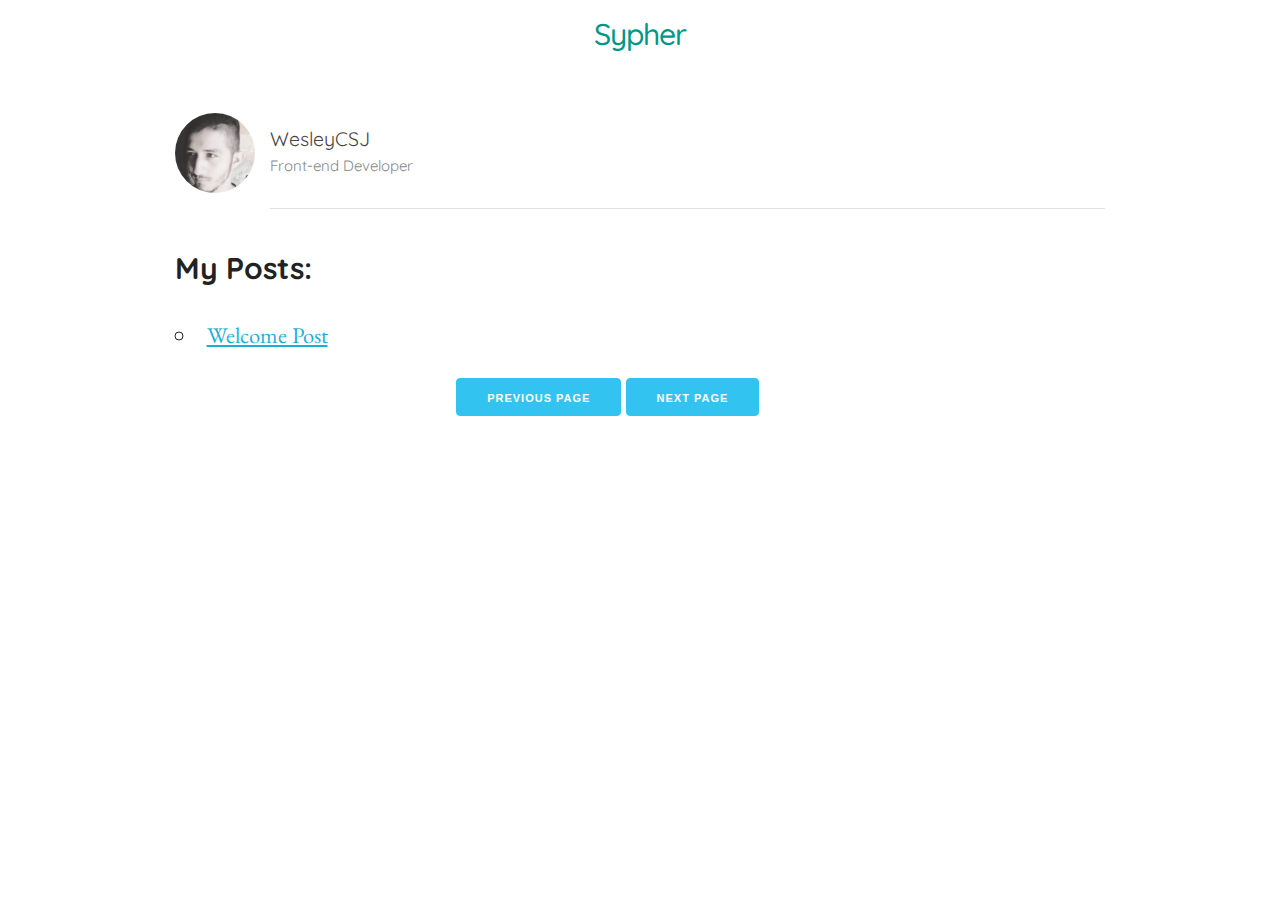
<file: posts/index.html>
<!DOCTYPE html>
<html lang="en">

<head>
	<meta charset="UTF-8">
	<meta name="viewport" content="width=device-width, user-scalable=no">
	<title>My Posts</title>
	<!-- Pre minified/concated CSS -->
	<link rel="stylesheet" href="dist/sypher.min.css">
	<!-- Fonts -->
	<link href="https://fonts.googleapis.com/css?family=Quicksand" rel="stylesheet">
	<link href="https://fonts.googleapis.com/css?family=EB+Garamond" rel="stylesheet">
</head>

<body>
	<nav>
		<h1 class="sp-nav-title">Sypher</h1>
	</nav>
	<div class="container sp-article-content">
		<div class="sp-author-content">
			<img class="sp-author-img" src="posts/author.jpg" alt="">
			<p class="sp-author-name"></p>
			<p class="sp-author-subtitle"></p>
		</div>
		<hr />
		<p class="sp-posts-title">My Posts:</p>
		<ul class="sp-list-posts"></ul>
		<div class="container">
			<div class="row">
				<div class="eleven columns">
					<div class="sp-buttons">
						<button class="button-primary" onclick="Paginator.previousPage()">Previous Page</button>
						<button class="button-primary" onclick="Paginator.nextPage()">Next Page</button>
					</div>
				</div>
			</div>
		</div>
	</div>
	<script>
	var dependencies = ['getAuthor', 'paginator'];
	</script>
	<script src="dist/sypher.min.js" defer></script>
</body>

</html>
</file>
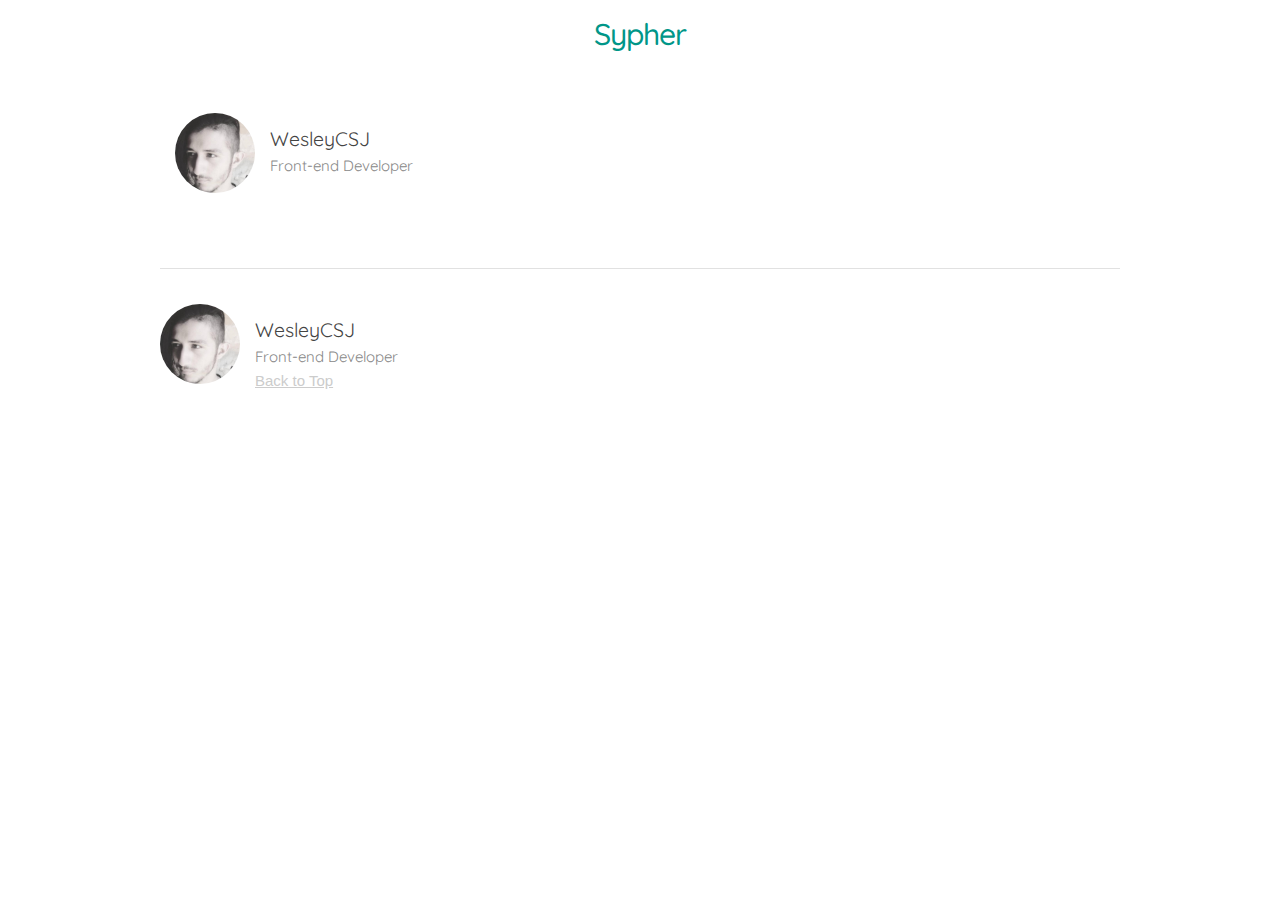
<file: post.html>
<!DOCTYPE html>
<html lang="en">

<head>
	<meta charset="UTF-8">
	<meta name="viewport" content="width=device-width, user-scalable=no">
	<title>Post</title>
	<link rel="stylesheet" href="dist/sypher.min.css">
	<!-- Fonts -->
	<link href="https://fonts.googleapis.com/css?family=Quicksand" rel="stylesheet">
	<link href="https://fonts.googleapis.com/css?family=EB+Garamond" rel="stylesheet">
</head>

<body>
	<nav>
		<h1 class="sp-nav-title">Sypher</h1>
	</nav>
	<div class="container sp-article-content">
		<div class="sp-author-content">
			<img class="sp-author-img" src="posts/author.jpg" alt="">
			<p class="sp-author-name"></p>
			<p class="sp-author-subtitle"></p>
		</div>
		<article class="sp-article"></article>
	</div>
	<div class="container">
		<hr/>
		<div class="sp-author-content">
			<img class="sp-author-img" src="posts/author.jpg" alt="">
			<p class="sp-author-name"></p>
			<p class="sp-author-subtitle"></p>
		</div>
		<div class="footer-scrollTop">Back to Top</div>
	</div>
	<script>
		var dependencies = ['getAuthor','requestPost','scroller'];
	</script>
	<script src="dist/sypher.min.js"></script>
</body>

</html>
</file>
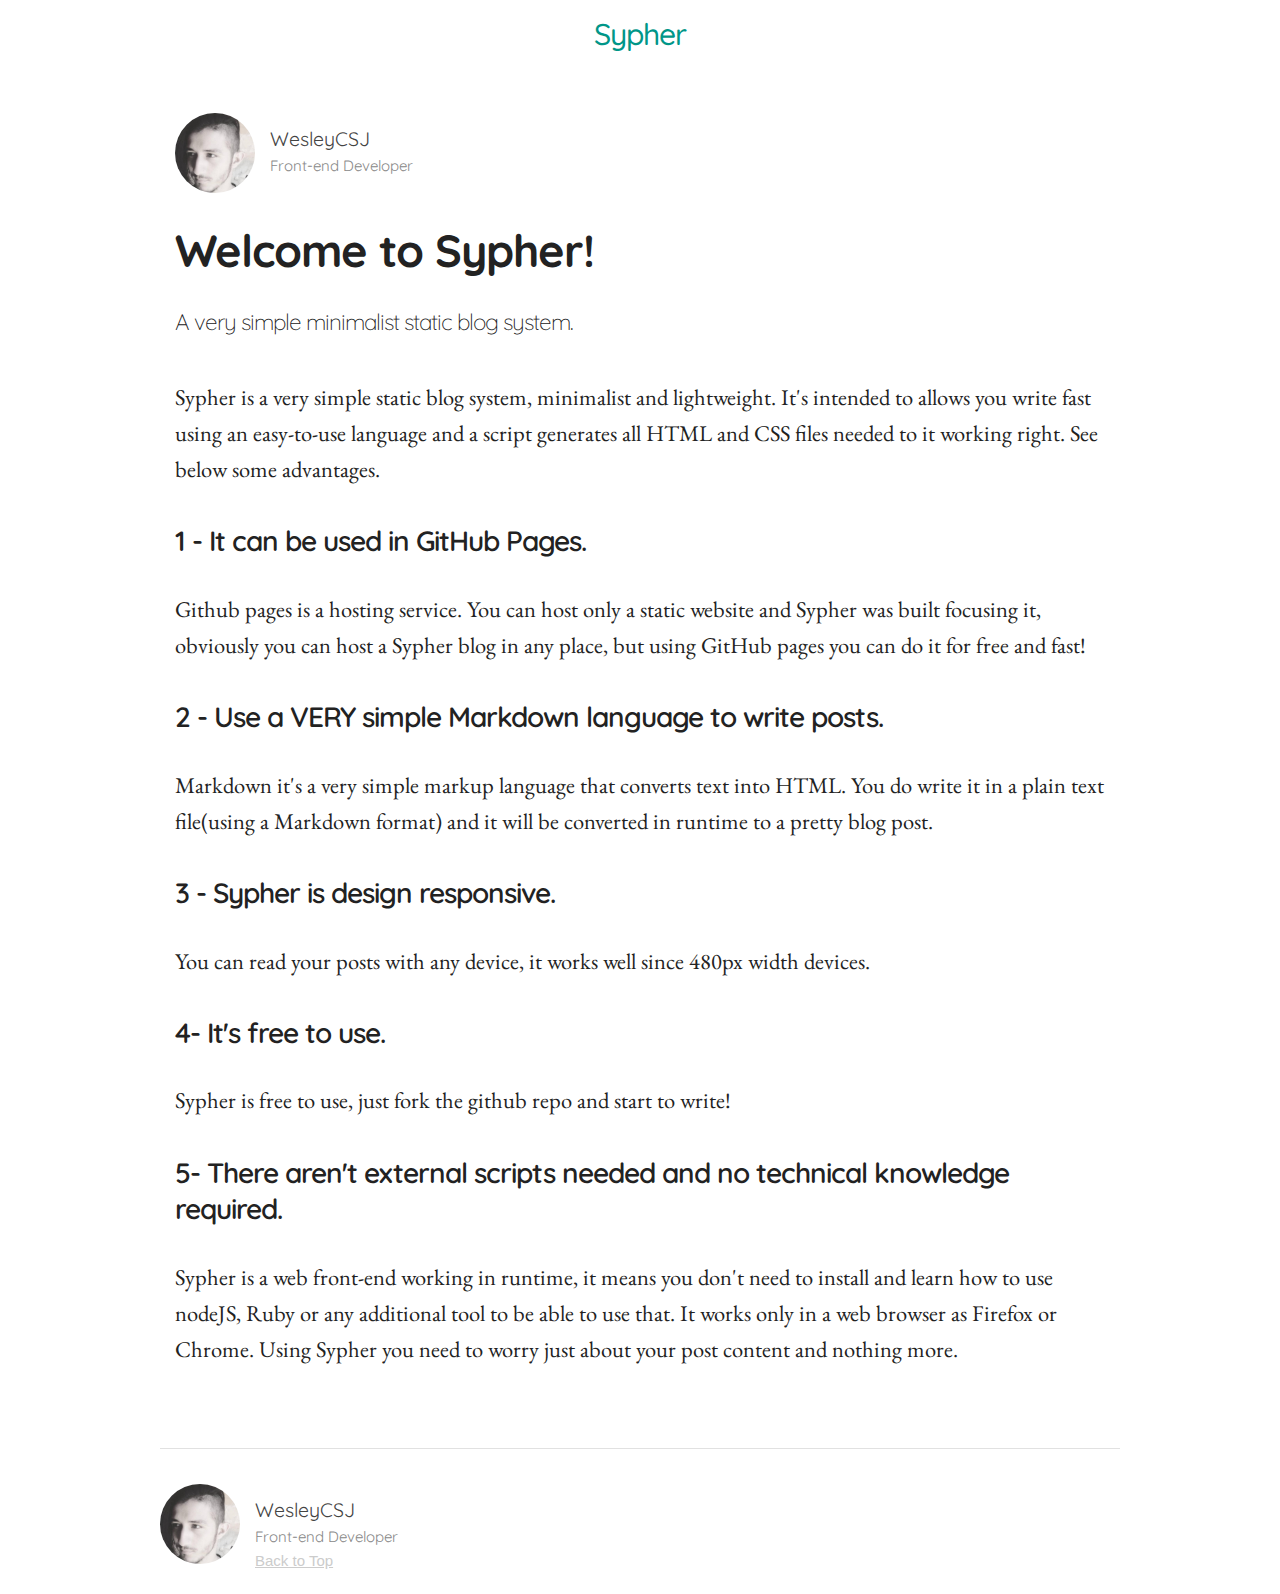
<file: welcome.html>
<!DOCTYPE html>
<html lang="en">

<head>
	<meta charset="UTF-8">
	<meta name="viewport" content="width=device-width, user-scalable=no">
	<title>Welcome</title>
	<link rel="stylesheet" href="dist/sypher.min.css">
	<!-- Fonts -->
	<link href="https://fonts.googleapis.com/css?family=Quicksand" rel="stylesheet">
	<link href="https://fonts.googleapis.com/css?family=EB+Garamond" rel="stylesheet">
</head>

<body>
	<nav>
		<h1 class="sp-nav-title">Sypher</h1>
	</nav>
	<div class="container sp-article-content">
		<div class="sp-author-content">
			<img class="sp-author-img" src="img/author.jpg" alt="">
			<p class="sp-author-name">WesleyCSJ</p>
			<p class="sp-author-subtitle">Front-end Developer</p>
		</div>
		<article>
			<h1>Welcome to Sypher!</h1>
			<h2>A very simple minimalist static blog system.</h2>
			<p>Sypher is a very simple static blog system, minimalist and lightweight. It's intended to allows you write fast using an easy-to-use language and a script generates all HTML and CSS files needed to it working right. See below some advantages.</p>
			<h3>1 - It can be used in GitHub Pages.</h3>
			<p>Github pages is a hosting service. You can host only a static website and Sypher was built focusing it, obviously you can host a Sypher blog in any place, but using GitHub pages you can do it for free and fast!</p>
			<h3>2 - Use a VERY simple Markdown language to write posts.</h3>
			<p>Markdown it's a very simple markup language that converts text into HTML. You do write it in a plain text file(using a Markdown format) and it will be converted in runtime to a pretty blog post.</p>
			<h3>3 - Sypher is design responsive.</h3>
			<p>You can read your posts with any device, it works well since 480px width devices.</p>
			<h3>4- It's free to use.</h3>
			<p>Sypher is free to use, just fork the github repo and start to write!</p>
			<h3>5- There aren't external scripts needed and no technical knowledge required.</h3>
			<p>Sypher is a web front-end working in runtime, it means you don't need to install and learn how to use nodeJS, Ruby or any additional tool to be able to use that. It works only in a web browser as Firefox or Chrome. Using Sypher you need to worry just about your post content and nothing more.</p>
		</article>
	</div>
	<div class="container">
		<hr/>
		<div class="sp-author-content">
			<img class="sp-author-img" src="img/author.jpg" alt="">
			<p class="sp-author-name">WesleyCSJ</p>
			<p class="sp-author-subtitle">Front-end Developer</p>
		</div>
		<div class="footer-scrollTop">Back to Top</div>
	</div>
	<script>
		var dependencies = ['scroller'];
	</script>
	<script src="dist/sypher.min.js"></script>
</body>

</html>
</file>
<file: posts/dist/sypher.min.css>
/*! normalize.css v3.0.2 | MIT License | git.io/normalize */html{font-family:sans-serif;-ms-text-size-adjust:100%;-webkit-text-size-adjust:100%}body{margin:0}article,aside,details,figcaption,figure,footer,header,hgroup,main,menu,nav,section,summary{display:block}audio,canvas,progress,video{display:inline-block;vertical-align:baseline}audio:not([controls]){display:none;height:0}[hidden],template{display:none}a{background-color:transparent}a:active,a:hover{outline:0}abbr[title]{border-bottom:1px dotted}b,strong{font-weight:700}dfn{font-style:italic}h1{font-size:2em;margin:.67em 0}mark{background:#ff0;color:#000}small{font-size:80%}sub,sup{font-size:75%;line-height:0;position:relative;vertical-align:baseline}sup{top:-.5em}sub{bottom:-.25em}img{border:0}svg:not(:root){overflow:hidden}figure{margin:1em 40px}hr{-moz-box-sizing:content-box;box-sizing:content-box;height:0}pre{overflow:auto}code,kbd,pre,samp{font-family:monospace,monospace;font-size:1em}button,input,optgroup,select,textarea{color:inherit;font:inherit;margin:0}button{overflow:visible}button,select{text-transform:none}button,html input[type=button],input[type=reset],input[type=submit]{-webkit-appearance:button;cursor:pointer}button[disabled],html input[disabled]{cursor:default}button::-moz-focus-inner,input::-moz-focus-inner{border:0;padding:0}input{line-height:normal}input[type=checkbox],input[type=radio]{box-sizing:border-box;padding:0}input[type=number]::-webkit-inner-spin-button,input[type=number]::-webkit-outer-spin-button{height:auto}input[type=search]{-webkit-appearance:textfield;-moz-box-sizing:content-box;-webkit-box-sizing:content-box;box-sizing:content-box}input[type=search]::-webkit-search-cancel-button,input[type=search]::-webkit-search-decoration{-webkit-appearance:none}fieldset{border:1px solid silver;margin:0 2px;padding:.35em .625em .75em}legend{border:0;padding:0}textarea{overflow:auto}optgroup{font-weight:700}table{border-collapse:collapse;border-spacing:0}td,th{padding:0}
.container{position:relative;width:100%;max-width:960px;margin:0 auto;padding:0 20px;box-sizing:border-box}.column,.columns{width:100%;float:left;box-sizing:border-box}@media (min-width:400px){.container{width:85%;padding:0}}@media (min-width:550px){.container{width:80%}.column,.columns{margin-left:4%}.column:first-child,.columns:first-child{margin-left:0}.one.column,.one.columns{width:4.66666666667%}.two.columns{width:13.3333333333%}.three.columns{width:22%}.four.columns{width:30.6666666667%}.five.columns{width:39.3333333333%}.six.columns{width:48%}.seven.columns{width:56.6666666667%}.eight.columns{width:65.3333333333%}.nine.columns{width:74%}.ten.columns{width:82.6666666667%}.eleven.columns{width:91.3333333333%}.twelve.columns{width:100%;margin-left:0}.one-third.column{width:30.6666666667%}.two-thirds.column{width:65.3333333333%}.one-half.column{width:48%}.offset-by-one.column,.offset-by-one.columns{margin-left:8.66666666667%}.offset-by-two.column,.offset-by-two.columns{margin-left:17.3333333333%}.offset-by-three.column,.offset-by-three.columns{margin-left:26%}.offset-by-four.column,.offset-by-four.columns{margin-left:34.6666666667%}.offset-by-five.column,.offset-by-five.columns{margin-left:43.3333333333%}.offset-by-six.column,.offset-by-six.columns{margin-left:52%}.offset-by-seven.column,.offset-by-seven.columns{margin-left:60.6666666667%}.offset-by-eight.column,.offset-by-eight.columns{margin-left:69.3333333333%}.offset-by-nine.column,.offset-by-nine.columns{margin-left:78%}.offset-by-ten.column,.offset-by-ten.columns{margin-left:86.6666666667%}.offset-by-eleven.column,.offset-by-eleven.columns{margin-left:95.3333333333%}.offset-by-one-third.column,.offset-by-one-third.columns{margin-left:34.6666666667%}.offset-by-two-thirds.column,.offset-by-two-thirds.columns{margin-left:69.3333333333%}.offset-by-one-half.column,.offset-by-one-half.columns{margin-left:52%}}html{font-size:62.5%}body{font-size:1.5em;line-height:1.6;font-weight:400;font-family:Raleway,HelveticaNeue,"Helvetica Neue",Helvetica,Arial,sans-serif;color:#222}h1,h2,h3,h4,h5,h6{margin-top:0;margin-bottom:2rem;font-weight:300}h1{font-size:4rem;line-height:1.2;letter-spacing:-.1rem}h2{font-size:3.6rem;line-height:1.25;letter-spacing:-.1rem}h3{font-size:3rem;line-height:1.3;letter-spacing:-.1rem}h4{font-size:2.4rem;line-height:1.35;letter-spacing:-.08rem}h5{font-size:1.8rem;line-height:1.5;letter-spacing:-.05rem}h6{font-size:1.5rem;line-height:1.6;letter-spacing:0}@media (min-width:550px){h1{font-size:5rem}h2{font-size:4.2rem}h3{font-size:3.6rem}h4{font-size:3rem}h5{font-size:2.4rem}h6{font-size:1.5rem}}p{margin-top:0}a{color:#1eaedb}a:hover{color:#0fa0ce}.button,button,input[type=button],input[type=reset],input[type=submit]{display:inline-block;height:38px;padding:0 30px;color:#555;text-align:center;font-size:11px;font-weight:600;line-height:38px;letter-spacing:.1rem;text-transform:uppercase;text-decoration:none;white-space:nowrap;background-color:transparent;border-radius:4px;border:1px solid #bbb;cursor:pointer;box-sizing:border-box}.button:focus,.button:hover,button:focus,button:hover,input[type=button]:focus,input[type=button]:hover,input[type=reset]:focus,input[type=reset]:hover,input[type=submit]:focus,input[type=submit]:hover{color:#333;border-color:#888;outline:0}.button.button-primary,button.button-primary,input[type=button].button-primary,input[type=reset].button-primary,input[type=submit].button-primary{color:#fff;background-color:#33c3f0;border-color:#33c3f0}.button.button-primary:focus,.button.button-primary:hover,button.button-primary:focus,button.button-primary:hover,input[type=button].button-primary:focus,input[type=button].button-primary:hover,input[type=reset].button-primary:focus,input[type=reset].button-primary:hover,input[type=submit].button-primary:focus,input[type=submit].button-primary:hover{color:#fff;background-color:#1eaedb;border-color:#1eaedb}input[type=email],input[type=number],input[type=password],input[type=search],input[type=tel],input[type=text],input[type=url],select,textarea{height:38px;padding:6px 10px;background-color:#fff;border:1px solid #d1d1d1;border-radius:4px;box-shadow:none;box-sizing:border-box}input[type=email],input[type=number],input[type=password],input[type=search],input[type=tel],input[type=text],input[type=url],textarea{-webkit-appearance:none;-moz-appearance:none;appearance:none}textarea{min-height:65px;padding-top:6px;padding-bottom:6px}input[type=email]:focus,input[type=number]:focus,input[type=password]:focus,input[type=search]:focus,input[type=tel]:focus,input[type=text]:focus,input[type=url]:focus,select:focus,textarea:focus{border:1px solid #33c3f0;outline:0}label,legend{display:block;margin-bottom:.5rem;font-weight:600}fieldset{padding:0;border-width:0}input[type=checkbox],input[type=radio]{display:inline}label>.label-body{display:inline-block;margin-left:.5rem;font-weight:400}ul{list-style:circle inside}ol{list-style:decimal inside}ol,ul{padding-left:0;margin-top:0}ol ol,ol ul,ul ol,ul ul{margin:1.5rem 0 1.5rem 3rem;font-size:90%}li{margin-bottom:1rem}code{padding:.2rem .5rem;margin:0 .2rem;font-size:90%;white-space:nowrap;background:#f1f1f1;border:1px solid #e1e1e1;border-radius:4px}pre>code{display:block;padding:1rem 1.5rem;white-space:pre}td,th{padding:12px 15px;text-align:left;border-bottom:1px solid #e1e1e1}td:first-child,th:first-child{padding-left:0}td:last-child,th:last-child{padding-right:0}.button,button{margin-bottom:1rem}fieldset,input,select,textarea{margin-bottom:1.5rem}blockquote,dl,figure,form,ol,p,pre,table,ul{margin-bottom:2.5rem}.u-full-width{width:100%;box-sizing:border-box}.u-max-full-width{max-width:100%;box-sizing:border-box}.u-pull-right{float:right}.u-pull-left{float:left}hr{margin-top:3rem;margin-bottom:3.5rem;border-width:0;border-top:1px solid #e1e1e1}.container:after,.row:after,.u-cf{content:"";display:table;clear:both}
nav{float:left;display:block;width:100%;background-color:transparent;top:0;margin-bottom:2em}nav>h1.sp-nav-title{line-height:normal;text-align:center;font-family:Quicksand,sans-serif;font-weight:500;color:#009688;margin:.5em;font-size:2em}img.sp-author-img{border-radius:50%;max-width:8rem;float:left;margin-right:1em;margin-bottom:2em}p.sp-author-name,p.sp-author-subtitle{font-family:Quicksand,sans-serif;padding:0;margin:0 auto}p.sp-author-name{font-size:1.3em;color:#444;vertical-align:middle;padding-top:.5em}p.sp-author-subtitle{font-size:1em;color:#888}article{clear:left}.sp-article-content{padding:1em;display:block;clear:both}article>h1{font-family:Quicksand,sans-serif;font-weight:bolder;font-size:3em;white-space:pre-wrap}article>h2,article>p{font-family:Quicksand,sans-serif;font-size:1.5em;padding-top:.5em;padding-bottom:.5em;white-space:pre-wrap}article>h2{font-weight:200;font-size:1.5em}article>p{font-family:'EB Garamond',serif;font-weight:100;font-size:1.5em}article>h3{font-family:Quicksand,sans-serif;font-weight:600;font-size:2.8rem;white-space:pre-wrap}.footer-scrollTop{color:#ccc;text-decoration:underline;cursor:pointer}article>ol,article>ul{color:#444;text-align:center}ol>li,ul>li{font-size:1.5em;font-family:'EB Garamond',serif}.sp-posts-title{font-size:2em;font-family:Quicksand,sans-serif;font-weight:700}.sp-buttons{text-align:center}article>p>img{max-width:28rem;display:block;margin:0 auto}code{white-space:pre-wrap}
</file>
<file: dist/sypher.min.css>
/*! normalize.css v3.0.2 | MIT License | git.io/normalize */html{font-family:sans-serif;-ms-text-size-adjust:100%;-webkit-text-size-adjust:100%}body{margin:0}article,aside,details,figcaption,figure,footer,header,hgroup,main,menu,nav,section,summary{display:block}audio,canvas,progress,video{display:inline-block;vertical-align:baseline}audio:not([controls]){display:none;height:0}[hidden],template{display:none}a{background-color:transparent}a:active,a:hover{outline:0}abbr[title]{border-bottom:1px dotted}b,strong{font-weight:700}dfn{font-style:italic}h1{font-size:2em;margin:.67em 0}mark{background:#ff0;color:#000}small{font-size:80%}sub,sup{font-size:75%;line-height:0;position:relative;vertical-align:baseline}sup{top:-.5em}sub{bottom:-.25em}img{border:0}svg:not(:root){overflow:hidden}figure{margin:1em 40px}hr{-moz-box-sizing:content-box;box-sizing:content-box;height:0}pre{overflow:auto}code,kbd,pre,samp{font-family:monospace,monospace;font-size:1em}button,input,optgroup,select,textarea{color:inherit;font:inherit;margin:0}button{overflow:visible}button,select{text-transform:none}button,html input[type=button],input[type=reset],input[type=submit]{-webkit-appearance:button;cursor:pointer}button[disabled],html input[disabled]{cursor:default}button::-moz-focus-inner,input::-moz-focus-inner{border:0;padding:0}input{line-height:normal}input[type=checkbox],input[type=radio]{box-sizing:border-box;padding:0}input[type=number]::-webkit-inner-spin-button,input[type=number]::-webkit-outer-spin-button{height:auto}input[type=search]{-webkit-appearance:textfield;-moz-box-sizing:content-box;-webkit-box-sizing:content-box;box-sizing:content-box}input[type=search]::-webkit-search-cancel-button,input[type=search]::-webkit-search-decoration{-webkit-appearance:none}fieldset{border:1px solid silver;margin:0 2px;padding:.35em .625em .75em}legend{border:0;padding:0}textarea{overflow:auto}optgroup{font-weight:700}table{border-collapse:collapse;border-spacing:0}td,th{padding:0}
.container{position:relative;width:100%;max-width:960px;margin:0 auto;padding:0 20px;box-sizing:border-box}.column,.columns{width:100%;float:left;box-sizing:border-box}@media (min-width:400px){.container{width:85%;padding:0}}@media (min-width:550px){.container{width:80%}.column,.columns{margin-left:4%}.column:first-child,.columns:first-child{margin-left:0}.one.column,.one.columns{width:4.66666666667%}.two.columns{width:13.3333333333%}.three.columns{width:22%}.four.columns{width:30.6666666667%}.five.columns{width:39.3333333333%}.six.columns{width:48%}.seven.columns{width:56.6666666667%}.eight.columns{width:65.3333333333%}.nine.columns{width:74%}.ten.columns{width:82.6666666667%}.eleven.columns{width:91.3333333333%}.twelve.columns{width:100%;margin-left:0}.one-third.column{width:30.6666666667%}.two-thirds.column{width:65.3333333333%}.one-half.column{width:48%}.offset-by-one.column,.offset-by-one.columns{margin-left:8.66666666667%}.offset-by-two.column,.offset-by-two.columns{margin-left:17.3333333333%}.offset-by-three.column,.offset-by-three.columns{margin-left:26%}.offset-by-four.column,.offset-by-four.columns{margin-left:34.6666666667%}.offset-by-five.column,.offset-by-five.columns{margin-left:43.3333333333%}.offset-by-six.column,.offset-by-six.columns{margin-left:52%}.offset-by-seven.column,.offset-by-seven.columns{margin-left:60.6666666667%}.offset-by-eight.column,.offset-by-eight.columns{margin-left:69.3333333333%}.offset-by-nine.column,.offset-by-nine.columns{margin-left:78%}.offset-by-ten.column,.offset-by-ten.columns{margin-left:86.6666666667%}.offset-by-eleven.column,.offset-by-eleven.columns{margin-left:95.3333333333%}.offset-by-one-third.column,.offset-by-one-third.columns{margin-left:34.6666666667%}.offset-by-two-thirds.column,.offset-by-two-thirds.columns{margin-left:69.3333333333%}.offset-by-one-half.column,.offset-by-one-half.columns{margin-left:52%}}html{font-size:62.5%}body{font-size:1.5em;line-height:1.6;font-weight:400;font-family:Raleway,HelveticaNeue,"Helvetica Neue",Helvetica,Arial,sans-serif;color:#222}h1,h2,h3,h4,h5,h6{margin-top:0;margin-bottom:2rem;font-weight:300}h1{font-size:4rem;line-height:1.2;letter-spacing:-.1rem}h2{font-size:3.6rem;line-height:1.25;letter-spacing:-.1rem}h3{font-size:3rem;line-height:1.3;letter-spacing:-.1rem}h4{font-size:2.4rem;line-height:1.35;letter-spacing:-.08rem}h5{font-size:1.8rem;line-height:1.5;letter-spacing:-.05rem}h6{font-size:1.5rem;line-height:1.6;letter-spacing:0}@media (min-width:550px){h1{font-size:5rem}h2{font-size:4.2rem}h3{font-size:3.6rem}h4{font-size:3rem}h5{font-size:2.4rem}h6{font-size:1.5rem}}p{margin-top:0}a{color:#1eaedb}a:hover{color:#0fa0ce}.button,button,input[type=button],input[type=reset],input[type=submit]{display:inline-block;height:38px;padding:0 30px;color:#555;text-align:center;font-size:11px;font-weight:600;line-height:38px;letter-spacing:.1rem;text-transform:uppercase;text-decoration:none;white-space:nowrap;background-color:transparent;border-radius:4px;border:1px solid #bbb;cursor:pointer;box-sizing:border-box}.button:focus,.button:hover,button:focus,button:hover,input[type=button]:focus,input[type=button]:hover,input[type=reset]:focus,input[type=reset]:hover,input[type=submit]:focus,input[type=submit]:hover{color:#333;border-color:#888;outline:0}.button.button-primary,button.button-primary,input[type=button].button-primary,input[type=reset].button-primary,input[type=submit].button-primary{color:#fff;background-color:#33c3f0;border-color:#33c3f0}.button.button-primary:focus,.button.button-primary:hover,button.button-primary:focus,button.button-primary:hover,input[type=button].button-primary:focus,input[type=button].button-primary:hover,input[type=reset].button-primary:focus,input[type=reset].button-primary:hover,input[type=submit].button-primary:focus,input[type=submit].button-primary:hover{color:#fff;background-color:#1eaedb;border-color:#1eaedb}input[type=email],input[type=number],input[type=password],input[type=search],input[type=tel],input[type=text],input[type=url],select,textarea{height:38px;padding:6px 10px;background-color:#fff;border:1px solid #d1d1d1;border-radius:4px;box-shadow:none;box-sizing:border-box}input[type=email],input[type=number],input[type=password],input[type=search],input[type=tel],input[type=text],input[type=url],textarea{-webkit-appearance:none;-moz-appearance:none;appearance:none}textarea{min-height:65px;padding-top:6px;padding-bottom:6px}input[type=email]:focus,input[type=number]:focus,input[type=password]:focus,input[type=search]:focus,input[type=tel]:focus,input[type=text]:focus,input[type=url]:focus,select:focus,textarea:focus{border:1px solid #33c3f0;outline:0}label,legend{display:block;margin-bottom:.5rem;font-weight:600}fieldset{padding:0;border-width:0}input[type=checkbox],input[type=radio]{display:inline}label>.label-body{display:inline-block;margin-left:.5rem;font-weight:400}ul{list-style:circle inside}ol{list-style:decimal inside}ol,ul{padding-left:0;margin-top:0}ol ol,ol ul,ul ol,ul ul{margin:1.5rem 0 1.5rem 3rem;font-size:90%}li{margin-bottom:1rem}code{padding:.2rem .5rem;margin:0 .2rem;font-size:90%;white-space:nowrap;background:#f1f1f1;border:1px solid #e1e1e1;border-radius:4px}pre>code{display:block;padding:1rem 1.5rem;white-space:pre}td,th{padding:12px 15px;text-align:left;border-bottom:1px solid #e1e1e1}td:first-child,th:first-child{padding-left:0}td:last-child,th:last-child{padding-right:0}.button,button{margin-bottom:1rem}fieldset,input,select,textarea{margin-bottom:1.5rem}blockquote,dl,figure,form,ol,p,pre,table,ul{margin-bottom:2.5rem}.u-full-width{width:100%;box-sizing:border-box}.u-max-full-width{max-width:100%;box-sizing:border-box}.u-pull-right{float:right}.u-pull-left{float:left}hr{margin-top:3rem;margin-bottom:3.5rem;border-width:0;border-top:1px solid #e1e1e1}.container:after,.row:after,.u-cf{content:"";display:table;clear:both}
nav{float:left;display:block;width:100%;background-color:transparent;top:0;margin-bottom:2em}nav>h1.sp-nav-title{line-height:normal;text-align:center;font-family:Quicksand,sans-serif;font-weight:500;color:#009688;margin:.5em;font-size:2em}img.sp-author-img{border-radius:50%;max-width:8rem;float:left;margin-right:1em;margin-bottom:2em}p.sp-author-name,p.sp-author-subtitle{font-family:Quicksand,sans-serif;padding:0;margin:0 auto}p.sp-author-name{font-size:1.3em;color:#444;vertical-align:middle;padding-top:.5em}p.sp-author-subtitle{font-size:1em;color:#888}article{clear:left}.sp-article-content{padding:1em;display:block;clear:both}article>h1{font-family:Quicksand,sans-serif;font-weight:bolder;font-size:3em;white-space:pre-wrap}article>h2,article>p{font-family:Quicksand,sans-serif;font-size:1.5em;padding-top:.5em;padding-bottom:.5em;white-space:pre-wrap}article>h2{font-weight:200;font-size:1.5em}article>p{font-family:'EB Garamond',serif;font-weight:100;font-size:1.5em}article>h3{font-family:Quicksand,sans-serif;font-weight:600;font-size:2.8rem;white-space:pre-wrap}.footer-scrollTop{color:#ccc;text-decoration:underline;cursor:pointer}article>ol,article>ul{color:#444;text-align:center}ol>li,ul>li{font-size:1.5em;font-family:'EB Garamond',serif}.sp-posts-title{font-size:2em;font-family:Quicksand,sans-serif;font-weight:700}.sp-buttons{text-align:center}article>p>img{max-width:28rem;display:block;margin:0 auto}code{white-space:pre-wrap}
</file>
